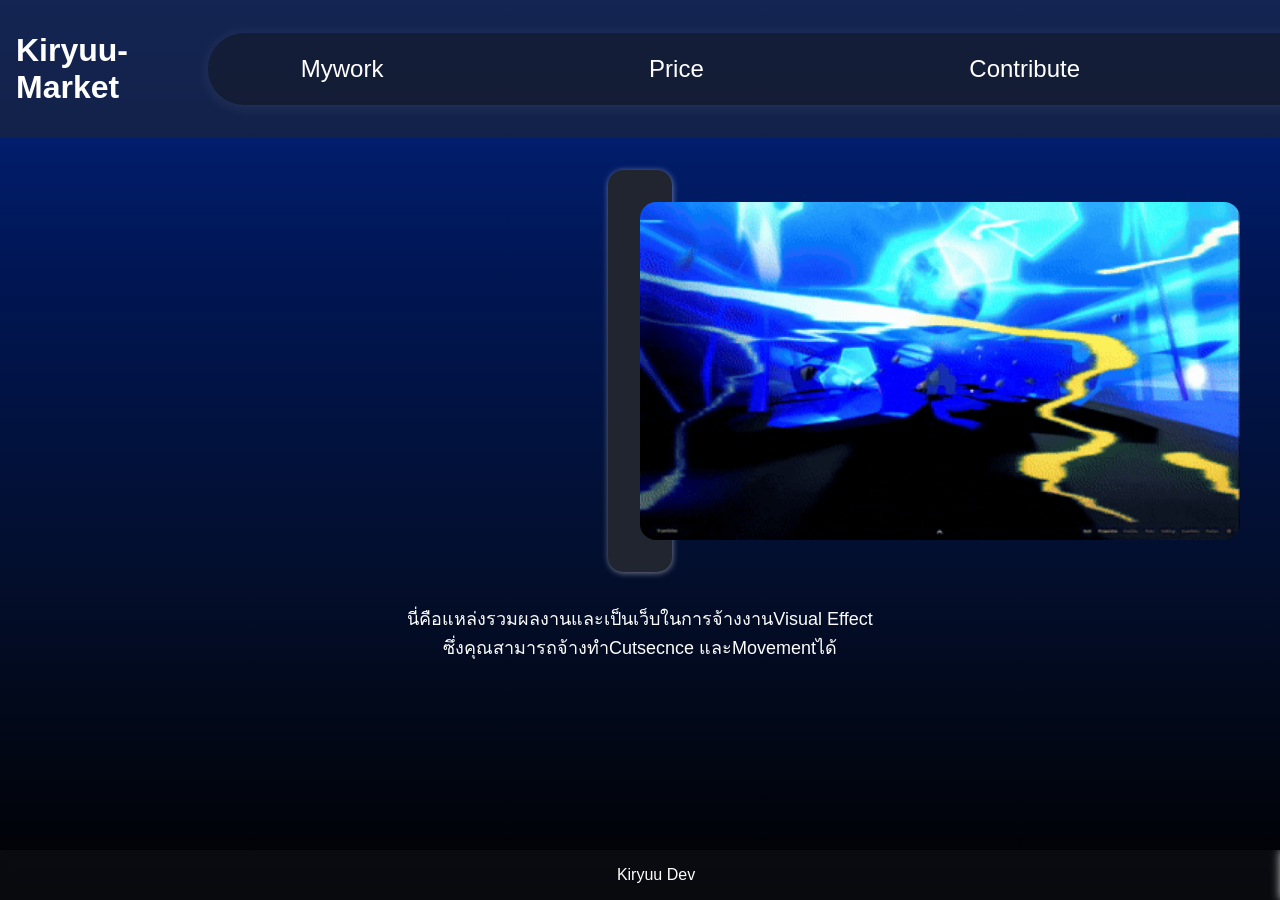
<file: index.html>
<!DOCTYPE html PUBLIC "-//W3C//DTD XHTML 1.0 Transitional//EN" "http://www.w3.org/TR/xhtml1/DTD/xhtml1-transitional.dtd">
<html xmlns="http://www.w3.org/1999/xhtml">
<head>
<meta http-equiv="Content-Type" content="text/html; charset=utf-8" />
<link rel="stylesheet" href="Style/Home.css">
<title>Kiryuu Portfolio</title>
</head>

<body>
  <nav>
<section id="title">
  <a href="index.html">Kiryuu-Market</a>
</section>
<section id="Homebar" align="center" >
  <ul id="list">
    <li><a href="Mywork.html">Mywork</a></li>
    <li><a href="Price.html">Price</a></li>
    <li><a href="Contribute.html">Contribute</a></li>
    <li><a href="Contact.html">Contact</a></li>
  </ul>
</section>

</nav>

<header>
  <div align="center" class="ban">
    <div  class="banner">
      <img    src="Source/Images/Rimu.gif" class="banner-inner">
    </div>
</div>
</header>

<section  class="som">
  นี่คือแหล่งรวมผลงานและเป็นเว็บในการจ้างงานVisual Effect<br/> ซึ่งคุณสามารถจ้างทำCutsecnce และMovementได้

</section>

<footer>
  Kiryuu Dev
</footer>
</body>
</html>
</file>
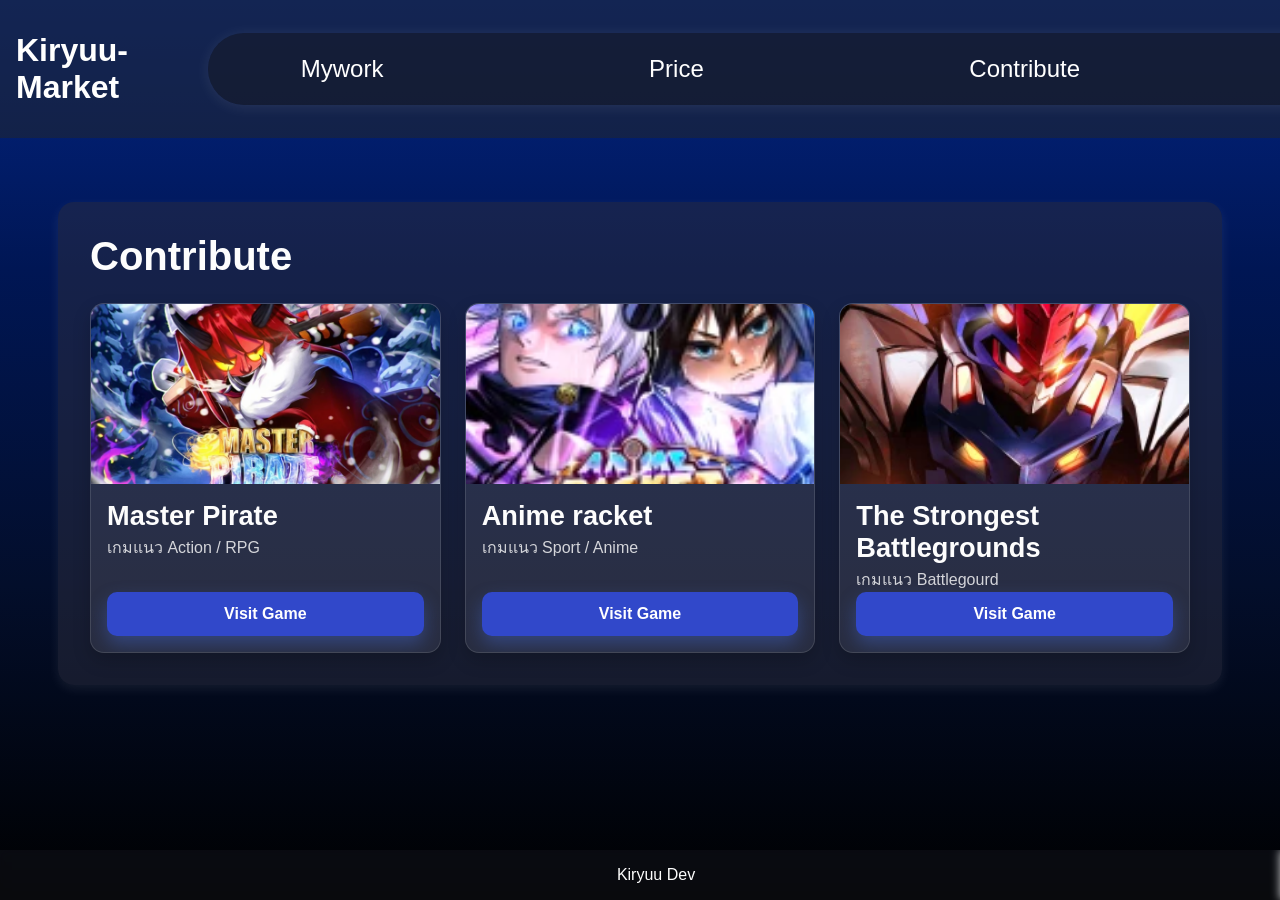
<file: Contribute.html>
<!DOCTYPE html>
<html lang="th">
<head>
  <meta charset="UTF-8" />
  <meta name="viewport" content="width=device-width, initial-scale=1.0" />
  <title>Contribute</title>
  <link rel="stylesheet" href="Style/Contribute.css" />
</head>
<body>
  <nav>
    <section id="title">
      <a href="Home.html">Kiryuu-Market</a>
    </section>
    <section id="Homebar" align="center">
      <ul id="list">
        <li><a href="Mywork.html">Mywork</a></li>
        <li><a href="Price.html">Price</a></li>
        <li><a href="Contribute.html">Contribute</a></li>
        <li><a href="Contact.html">Contact</a></li>
      </ul>
    </section>
  </nav>

  <main class="container">
    <h1>Contribute</h1>
    <div class="card-grid">
      <div class="game-card">
        <div class="game-thumb thumb-one"> <img src="Source/Images/masterpirate.png"> </div>
        <h2>Master Pirate</h2>
        <p>เกมแนว Action / RPG</p>
        <a href="https://discord.gg/cScPTEnXA8" target="_blank">Visit Game</a>
      </div>

      <div class="game-card">
        <div class="game-thumb thumb-two"> <img src="Source/Images/anime_racket.png"> </div>
        <h2>Anime racket</h2>
        <p>เกมแนว Sport / Anime</p>
        <a href="https://discord.gg/G36d9H7CYA" target="_blank" >Visit Game</a>
      </div>

      <div class="game-card">
        <div class="game-thumb thumb-three"><img src="Source/Images/tsb.png"></div>
        <h2>The Strongest Battlegrounds</h2>
        <p>เกมแนว Battlegourd</p>
        <a href="https://discord.com/invite/uwfKcwafV5" target="_blank" >Visit Game</a>
      </div>
    </div>
  </main>
  <footer>
  Kiryuu Dev
</footer>
</body>
</html>
</file>
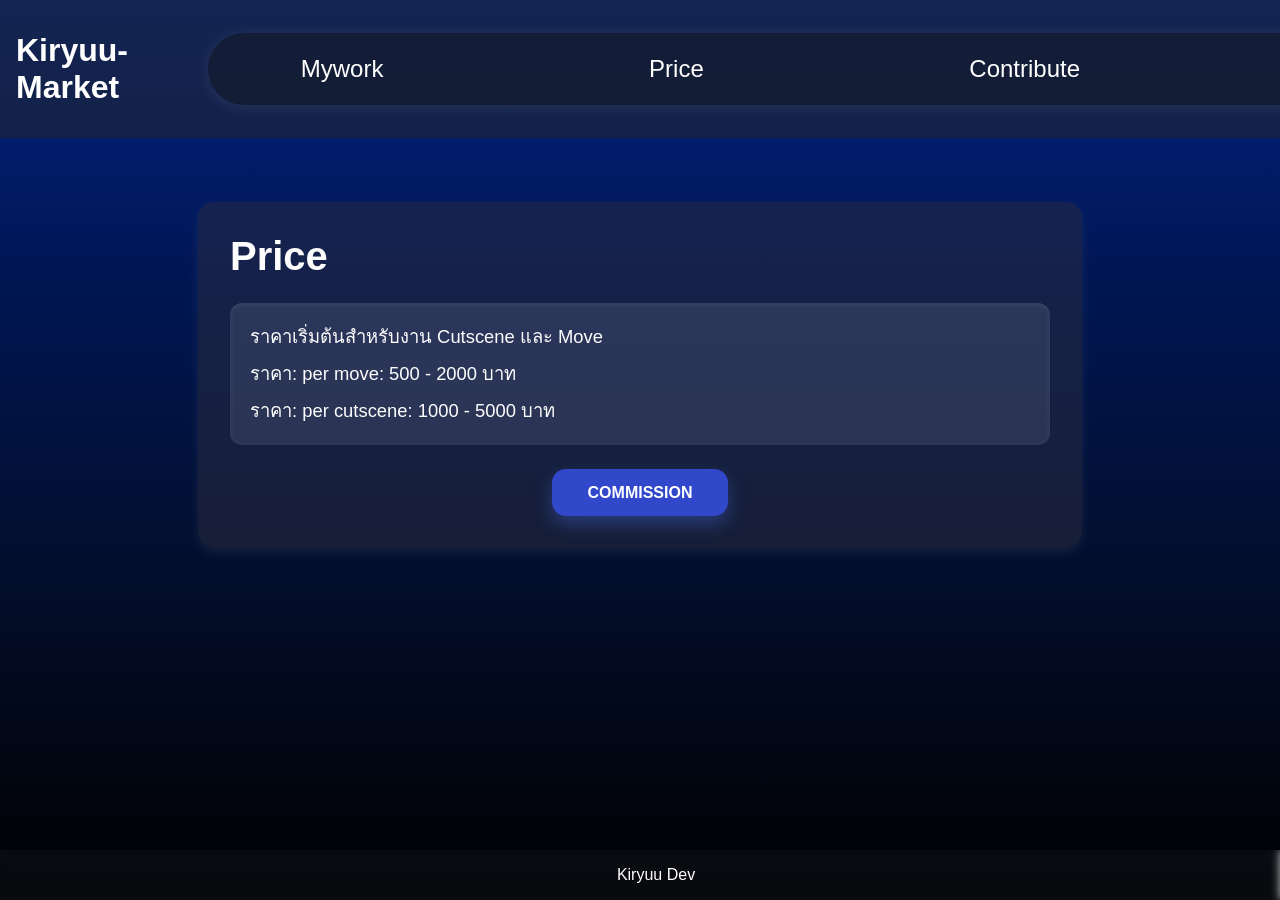
<file: Price.html>
<!DOCTYPE html>
<html lang="th">
<head>
  <meta charset="UTF-8" />
  <meta name="viewport" content="width=device-width, initial-scale=1.0" />
  <title>Price</title>
  <link rel="stylesheet" href="Style/Price.css" />
</head>
<body>
  <nav>
    <section id="title">
      <a href="index.html">Kiryuu-Market</a>
    </section>
    <section id="Homebar" align="center">
      <ul id="list">
        <li><a href="Mywork.html">Mywork</a></li>
        <li><a href="Price.html">Price</a></li>
        <li><a href="Contribute.html">Contribute</a></li>
        <li><a href="Contact.html">Contact</a></li>
      </ul>
    </section>
  </nav>

  <main class="container">
    <h1>Price</h1>

    <div class="info-box">
      <p>ราคาเริ่มต้นสำหรับงาน Cutscene และ Move</p>
      <p>ราคา: per move: 500 - 2000 บาท<br>
         ราคา: per cutscene: 1000 - 5000 บาท 
      </p>

    </div>

    <div class="button-wrap">
      <a class="commission-btn" href="https://discord.gg/4YsspENaZK" target="_blank" >COMMISSION</a>
    </div>
  </main>
  <footer>
  Kiryuu Dev
</footer>
</body>
</html>
</file>
<file: Style/Home.css>
body {
  margin: 0;
  min-height: 100vh;
  background: linear-gradient(180deg, #032585 0%, #001654 30%, #030e2b 65%, #000000 100%);
  background-repeat: no-repeat;
  background-attachment: fixed;
  color: rgb(253, 253, 253);
  font-family: "Segoe UI", Tahoma, sans-serif;
}

#title {
  font-weight: bold;
  font-size: 2rem;
  cursor: pointer;
}

#title a {
  text-decoration: none;
  color: white;
}

nav {
  background-color: #20253093;
  display: flex;
  align-items: center;
  padding: 2rem 1rem;
}

#Homebar {
  background-color: rgba(22, 23, 32, 0.493);
  margin: 0rem 5rem;
  border-radius: 9999px;
  box-shadow: 0px 2px 15px rgba(255, 255, 255, 0.09);
}

#list {
  font-size: 2rem;
  display: flex;
  list-style: none;
  align-items: center;
  margin: 0;
  padding: 1rem 5rem;
  gap: 15rem;
}

#list li {
  display: flex;
  align-items: center;
  justify-content: center;
}

#list li a {
  display: inline-block;
  color: white;
  text-decoration: none;
  font-size: 1.5rem;
  cursor: pointer;
  padding: 0.4rem 0.8rem;
  border-radius: 8px;
}

#list li a:hover {
  background: rgba(255, 255, 255, 0.08);
}

  #title a{
    text-decoration: none;
    color: white;
  }

.ban{
  background-color: #202530;
  margin: 2rem 38rem;
  

  padding: 2rem;
border-radius: 15px;
box-shadow: .5px 1px 6px rgba(255, 255, 255, 0.459);
}
.banner{
 
  overflow: hidden;     
  width: 600px;

border-radius: 16px;

}

.som{
  text-align: center;
  font-size: large;
}


.banner-inner {
  width: 100%;
  display: block;
  object-fit: cover;

}


footer{
  position: fixed;
  background-color: #20253048;
  padding: 1rem;
  width: 100%;
  bottom: 0;
  left: 0;
  text-align: center;
  backdrop-filter: blur(5px);
}
</file>
<file: Style/Contribute.css>
body {
  margin: 0;
  min-height: 100vh;
  background: linear-gradient(180deg, #032585 0%, #001654 30%, #030e2b 65%, #000000 100%);
  background-repeat: no-repeat;
  background-attachment: fixed;
  color: rgb(253, 253, 253);
  font-family: "Segoe UI", Tahoma, sans-serif;
}

#title {
  font-weight: bold;
  font-size: 2rem;
  cursor: pointer;
}

#title a {
  text-decoration: none;
  color: white;
}

nav {
  background-color: #20253093;
  display: flex;
  align-items: center;
  padding: 2rem 1rem;
}

#Homebar {
  background-color: rgba(22, 23, 32, 0.493);
  margin: 0rem 5rem;
  border-radius: 9999px;
  box-shadow: 0px 2px 15px rgba(255, 255, 255, 0.09);
}

#list {
  font-size: 2rem;
  display: flex;
  list-style: none;
  align-items: center;
  margin: 0;
  padding: 1rem 5rem;
  gap: 15rem;
}

#list li {
  display: flex;
  align-items: center;
  justify-content: center;
}

#list li a {
  display: inline-block;
  color: white;
  text-decoration: none;
  font-size: 1.5rem;
  cursor: pointer;
  padding: 0.4rem 0.8rem;
  border-radius: 8px;
}

#list li a:hover {
  background: rgba(255, 255, 255, 0.08);
}

  #title a{
    text-decoration: none;
    color: white;
  }
.container {
  max-width: 1100px;
  margin: 4rem auto;
  background: rgba(43, 45, 63, 0.49);
  padding: 2rem;
  border-radius: 16px;
  box-shadow: 0 4px 12px rgba(255, 255, 255, 0.08);
  animation: contai 0.5s ease-out;
}

@keyframes contai {
  from { transform: translateY(-25px); opacity: 0; }
  to { transform: translateY(0); opacity: 1; box-shadow: 0 4px 6px rgba(255, 255, 255, 0.1),
              0 1px 3px rgba(255, 255, 255, 0.08),
              0 2px 4px rgba(255, 255, 255, 0.06);
            position: relative; }
}

.container h1 {
  margin-top: 0;
  margin-bottom: 1.5rem;
  font-size: 2.5rem;
}

.card-grid {
  display: grid;
  grid-template-columns: repeat(3, minmax(220px, 1fr));
  gap: 1.5rem;
}

.game-card {
  display: flex;
  flex-direction: column;
  background: rgba(255, 255, 255, 0.08);
  border: 1px solid rgba(255, 255, 255, 0.12);
  border-radius: 14px;
  overflow: hidden;
  box-shadow: 0 8px 18px rgba(0, 0, 0, 0.18);
  transition: transform 0.2s ease, box-shadow 0.2s ease;
}

.game-card:hover {
  transform: translateY(-5px);
  box-shadow: 0 14px 24px rgba(0, 0, 0, 0.22);
}

.game-thumb {
  width: 100%;
  height: 180px;
  background-size: cover;
  background-position: center;
}
.game-thumb img {
  width: 100%;
  height: 100%;
  object-fit: cover;
}


.game-card h2 {
  padding: 1rem 1rem 0.2rem;
  margin: 0;
  font-size: 1.7rem;
}

.game-card p {
  padding: 0 1rem;
  margin: 0 0 auto;
  color: rgba(255, 255, 255, 0.8);
}

.game-card a {
  display: block;
  margin: 0 1rem 1rem;
  background:#3148ca;
  color: #ffffff;
  text-align: center;
  text-decoration: none;
  padding: 0.8rem 1rem;
  border-radius: 10px;
  font-weight: 700;
  box-shadow: 0 8px 18px rgba(74, 118, 238, 0.35);
  transition: transform 0.2s ease, box-shadow 0.2s ease;
}

.game-card a:hover {
  transform: translateY(-1px);
}


footer{
  position: fixed;
  background-color: #20253048;
  padding: 1rem;
  width: 100%;
  bottom: 0;
  left: 0;
  text-align: center;
  backdrop-filter: blur(5px);
}
</file>
<file: Style/Price.css>
*
body {
  margin: 0;
  min-height: 100vh;
  background: linear-gradient(180deg, #032585 0%, #001654 30%, #030e2b 65%, #000000 100%);
  background-repeat: no-repeat;
  background-attachment: fixed;
  color: rgb(253, 253, 253);
  font-family: "Segoe UI", Tahoma, sans-serif;
}

#title {
  font-weight: bold;
  font-size: 2rem;
  cursor: pointer;
}

#title a {
  text-decoration: none;
  color: white;
}

nav {
  background-color: #20253093;
  display: flex;
  align-items: center;
  padding: 2rem 1rem;
}

#Homebar {
  background-color: rgba(22, 23, 32, 0.493);
  margin: 0rem 5rem;
  border-radius: 9999px;
  box-shadow: 0px 2px 15px rgba(255, 255, 255, 0.09);
}

#list {
  font-size: 2rem;
  display: flex;
  list-style: none;
  align-items: center;
  margin: 0;
  padding: 1rem 5rem;
  gap: 15rem;
}

#list li {
  display: flex;
  align-items: center;
  justify-content: center;
}

#list li a {
  display: inline-block;
  color: white;
  text-decoration: none;
  font-size: 1.5rem;
  cursor: pointer;
  padding: 0.4rem 0.8rem;
  border-radius: 8px;
}

#list li a:hover {
  background: rgba(255, 255, 255, 0.08);
}

  #title a{
    text-decoration: none;
    color: white;
  }

.container {
  max-width: 820px;
  margin: 4rem auto;
  background: rgba(43, 45, 63, 0.49);
  padding: 2rem;
  border-radius: 16px;
  box-shadow: 0 4px 12px rgba(255, 255, 255, 0.08);
  animation: contai 0.5s ease-out;
  
}

@keyframes contai {
  from { transform: translateY(-25px); opacity: 0; }
  to { transform: translateY(0); opacity: 1; box-shadow: 0 4px 6px rgba(255, 255, 255, 0.1),
              0 1px 3px rgba(255, 255, 255, 0.08),
              0 2px 4px rgba(255, 255, 255, 0.06);
            position: relative; }
}

.container h1 {
  margin-top: 0;
  margin-bottom: 1.5rem;
  font-size: 2.5rem;
}

.info-box {
  background-color: rgba(199, 201, 226, 0.12);
  border-radius: 12px;
  padding: 1rem 1.25rem;
  margin-bottom: 1rem;
  box-shadow: inset 0 2px 6px rgba(255, 255, 255, 0.08);
}

.info-box p {
  margin: 0;
  line-height: 2;
  font-size: 1.15rem;
}

.button-wrap {
  margin-top: 1.5rem;
  display: flex;
  justify-content: center;
}

.commission-btn {
  display: inline-block;
  background: #3148ca;
  color: #ffffff;
  padding: 0.9rem 2.2rem;
  border-radius: 14px;
  text-decoration: none;
  font-weight: 700;
  
  box-shadow: 0 8px 18px rgba(74, 118, 238, 0.35);
  transition: transform 0.2s ease, box-shadow 0.2s ease;
}

.commission-btn:hover {
  transform: translateY(-1px) scale(1.02);
 
}

footer{
  position: fixed;
  background-color: #20253048;
  padding: 1rem;
  width: 100%;
  bottom: 0;
  left: 0;
  text-align: center;
  backdrop-filter: blur(5px);
}
</file>
